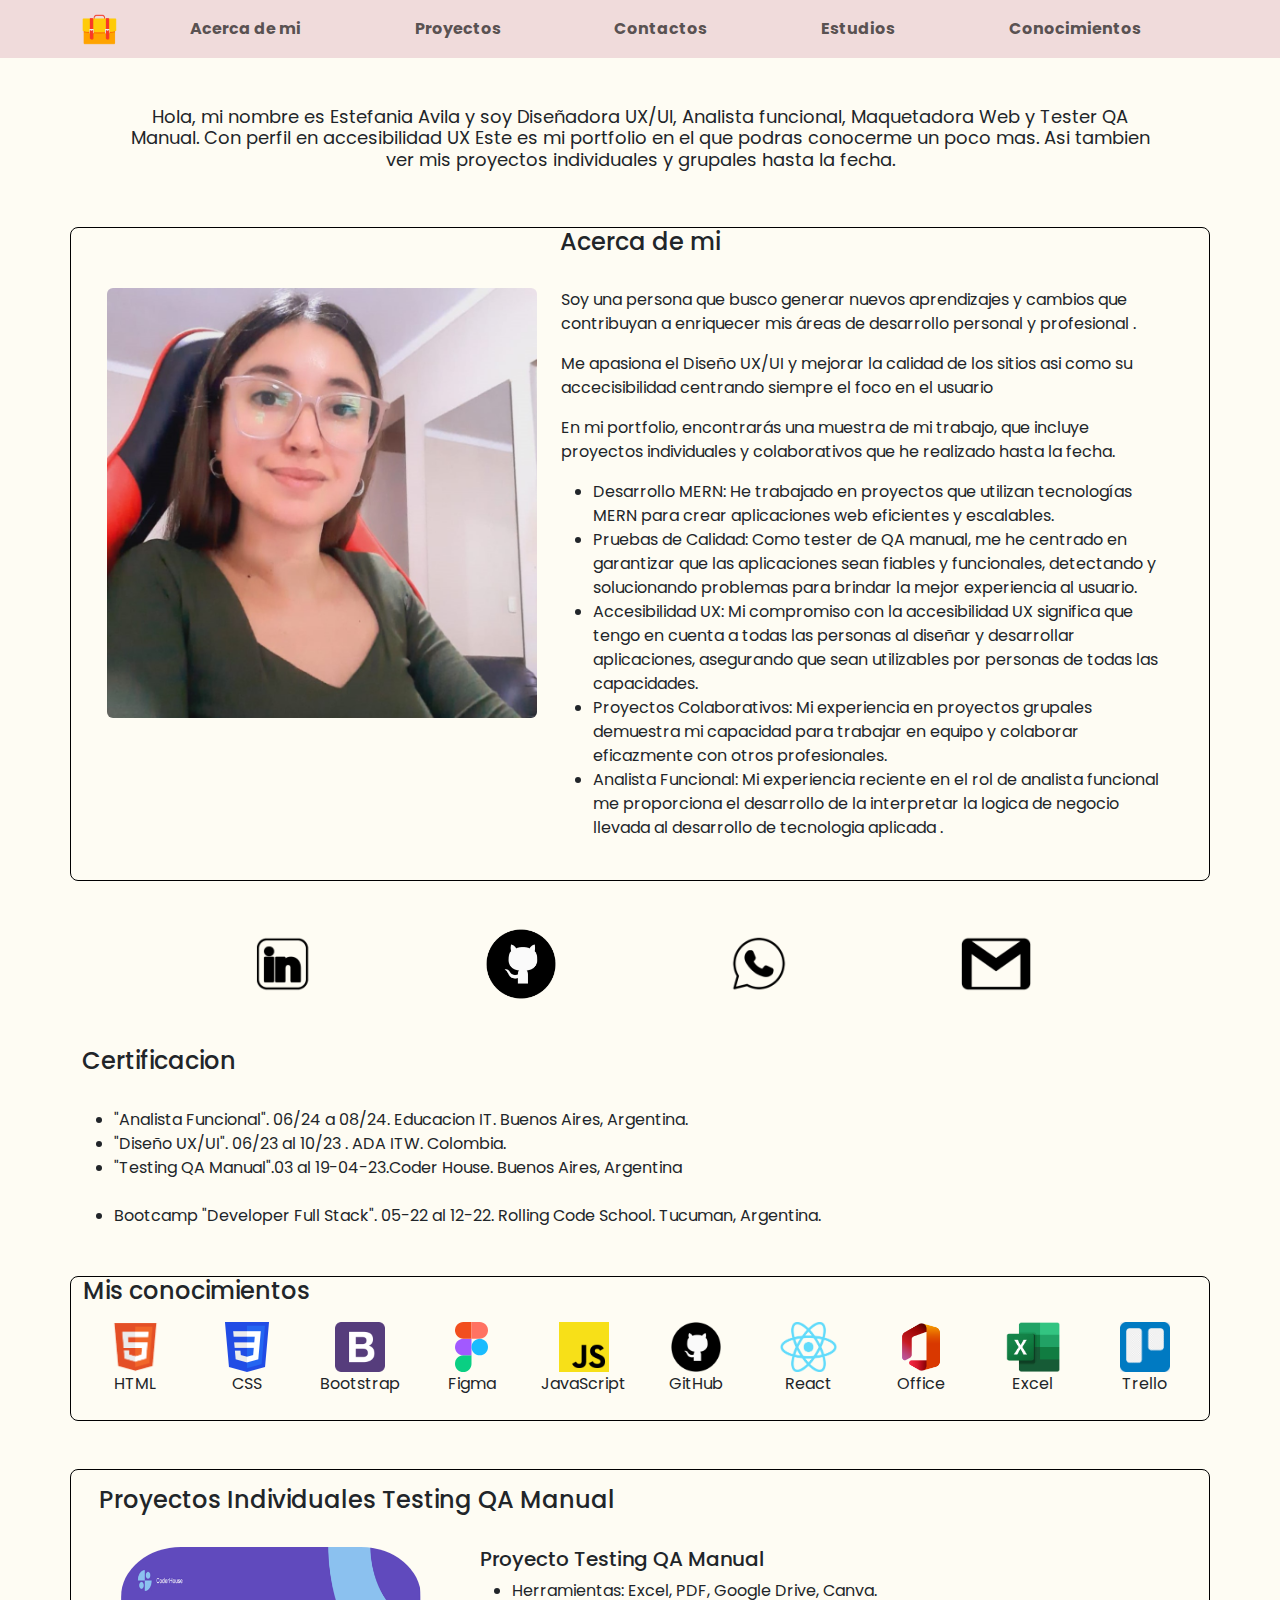
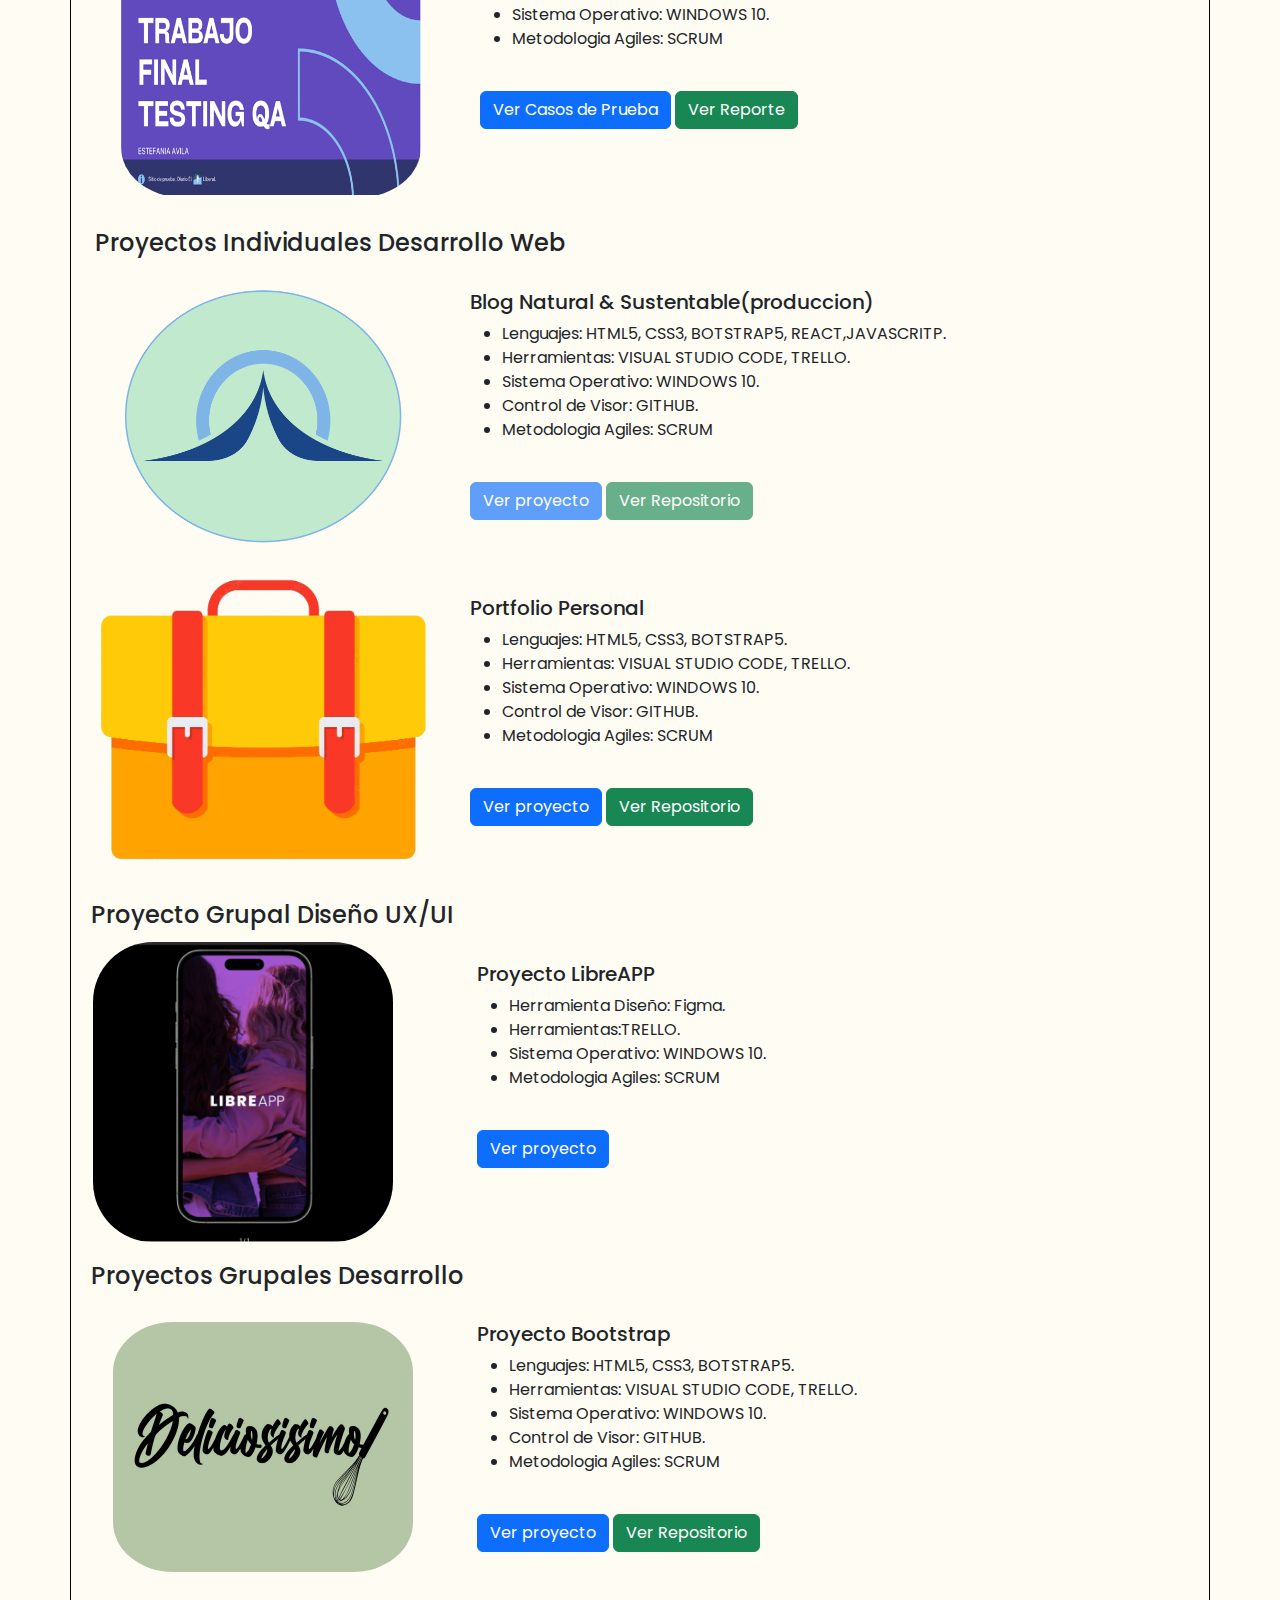
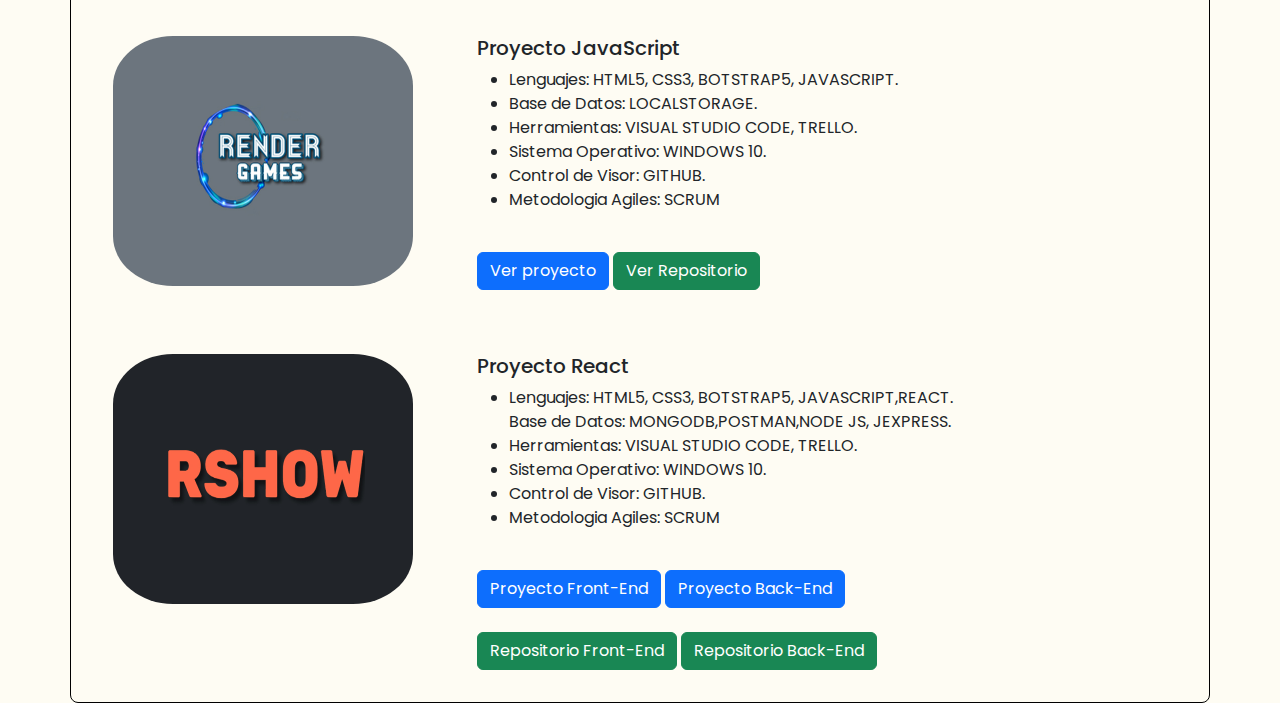
<file: index.html>
<!DOCTYPE html>
<html lang="en">
  <head>
    <meta charset="UTF-8" />
    <meta http-equiv="X-UA-Compatible" content="IE=edge" />
    <meta name="viewport" content="width=device-width, initial-scale=1.0" />
    <title>Portfolio</title>
    <link rel="stylesheet" href="style.css" />
    <link
      rel="stylesheet"
      href="	https://cdn.jsdelivr.net/npm/bootstrap@5.3.0-alpha1/dist/css/bootstrap.min.css"
    />
    <link
      rel="stylesheet"
      href="https://cdn-uicons.flaticon.com/uicons-solid-straight/css/uicons-solid-straight.css"
    />
    <link rel="preconnect" href="https://fonts.googleapis.com">
<link rel="preconnect" href="https://fonts.gstatic.com" crossorigin>
<link href="https://fonts.googleapis.com/css2?family=Inter:wght@100;200;300;400;500;600;700;800;900&family=Poppins:ital,wght@0,100;0,200;0,300;0,400;0,500;0,600;0,700;0,800;0,900;1,100;1,200;1,300;1,400;1,500;1,600;1,700;1,800;1,900&display=swap" rel="stylesheet">
  </head>
  <body>
    <nav class="navbar navbar-expand-lg ">
      <div class="container container-navbar">
        <a class="navbar-brand" href="#"
          ><img src="./finales/portfolio.png" width="35" alt=""
        /></a>
        <button
          class="navbar-toggler"
          type="button"
          data-bs-toggle="collapse"
          data-bs-target="#navbarNav"
          aria-controls="navbarNav"
          aria-expanded="false"
          aria-label="Toggle navigation"
        >
          <span class="navbar-toggler-icon"></span>
        </button>
        <div class="collapse navbar-collapse item-navb" id="navbarNav">
          <ul class="navbar-nav ul-navbar">
            <li class="nav-item">
              <a class="nav-link" aria-current="page" href="#acercademi">Acerca de mi</a>
            </li>
            <li class="nav-item">
              <a class="nav-link" href="#proyectos">Proyectos</a>
            </li>
            <li class="nav-item">
              <a class="nav-link" href="#contactos">Contactos</a>
            </li>
            <li class="nav-item">
              <a class="nav-link" href="#certificacion">Estudios</a>
            </li>
            <li class="nav-item">
              <a class="nav-link" href="#conocimientos">Conocimientos</a>
            </li>
          </ul>
        </div>
      </div>
    </nav>

    <main>
      <div class="container p-5">
        <div class="row presentacion">
          <h4 class="presentacion">
            Hola, mi nombre es Estefania Avila y soy Diseñadora UX/UI, Analista funcional, Maquetadora Web y Tester QA Manual. Con perfil en accesibilidad UX
            Este es mi portfolio en el que podras conocerme un poco mas. Asi tambien ver mis proyectos individuales y grupales hasta la fecha. 
          </h4>
        </div>
      </div>

      <div class="container " id="acercademi">
        <h2 class="titu-acercademi">Acerca de mi</h2>
        <div class="row  p-4">
          <div class="col col-12 col-md-5 ">
            <img src="foto perfil cuadrado.jpeg" alt="" class="img-fluid rounded" />
          </div>
          <div class="col col-12 col-md-7 ">
            <p>
            Soy una persona que busco generar nuevos aprendizajes y cambios que contribuyan 
            a enriquecer mis áreas de desarrollo personal y profesional .
            <br>
            <p>Me apasiona el Diseño UX/UI y mejorar la calidad de los sitios asi como su accecisibilidad centrando
               siempre el foco en el usuario</p>
            <p>En mi portfolio, encontrarás una muestra de mi trabajo, que incluye proyectos individuales 
              y colaborativos que he realizado hasta la fecha.
              <ul>
                <li>
                    Desarrollo MERN: He trabajado en proyectos que utilizan tecnologías MERN para crear aplicaciones web eficientes y escalables.
                  </li>
                  <li>
                    Pruebas de Calidad: Como tester de QA manual, me he centrado en garantizar que las aplicaciones sean fiables y funcionales, detectando y solucionando problemas para brindar la mejor experiencia al usuario.

                  </li>
                  <li>
                    Accesibilidad UX: Mi compromiso con la accesibilidad UX significa que tengo en cuenta a todas las personas al diseñar y desarrollar aplicaciones, asegurando que sean utilizables por personas de todas las capacidades.
                  </li>
                  <li>
                    Proyectos Colaborativos: Mi experiencia en proyectos grupales demuestra mi capacidad para trabajar en equipo y colaborar eficazmente con otros profesionales.
                  </li>
                   <li>
                    Analista Funcional: Mi experiencia reciente en el rol de analista funcional me proporciona el desarrollo de la interpretar la logica de negocio llevada al desarrollo de tecnologia aplicada .
                  </li>
              </ul>
              </ul>

              </p>
          
          </div>
        </div>
      </div>

       <div class="container  mt-5 contactos" id="contactos">
        <a href="https://www.linkedin.com/in/estefaniaeavila/" target="_blank"><img src="./finales/linkedin.png" alt="" width="70"></a>
        <a href="https://github.com/ESTEFANIAAVILA89" target="_blank"><img src="./iconos/logo_github.png" alt="" width="70"></a>
        <a href="https://wa.me/message/SDIWJNYJWL6MK1" target="_blank"><img src="./finales/Whatsapp.png" alt="" width="70"></a>
        <a href="mailto:estefany.89.937@gmail.com" target="_blank"><img src="./finales/gmail.png" alt="" width="70" ></a>
        </h1>
      </div>
       <div class="container  mt-5" >
        <h2 class="titulos">Certificacion</h2>
        <br>
        <ul class="estudios">
            <li>
            "Analista Funcional". 06/24 a 08/24. Educacion IT. Buenos Aires, Argentina.
          </li>
          <li>
            "Diseño UX/UI". 06/23 al 10/23 . ADA ITW. Colombia.
          </li>
          <li>
          "Testing QA Manual".03 al 19-04-23.Coder House. Buenos Aires, Argentina        
        </li>
        <br>
        <li>
          Bootcamp "Developer Full Stack". 05-22 al 12-22. Rolling Code School. Tucuman, Argentina.
        </li>
       </ul>
      </div>

      <div class="container  mt-5" id="conocimientos">
        <h2 class="titulos">Mis conocimientos </h2>
        <div class="row p-2 ">
          <div class="col iconos">
            <img src="./iconos/logo_html.png" alt="" >
            <p>HTML</p>
          </div>
          <div class="col iconos">
            <img src="./iconos/logo_css.png" alt="" >
            <p>CSS</p>
          </div>
          <div class="col iconos">
            <img src="./iconos/logo_bootstrap.png" alt="" >
            <p>Bootstrap</p>
          </div>
          <div class="col iconos">
            <img src="./iconos/logo_figma.svg" alt="">
            <p>Figma</p>
          </div>
          <div class="col iconos">
            <img src="./iconos/logo_js.png" alt="">
            <p>JavaScript</p>
          </div>
          <div class="col iconos">
            <img src="./iconos/logo_github.png" alt="">
            <p>GitHub</p>
          </div>
          <div class="col iconos">
            <img src="./iconos/logo_react.png" alt="">
            <p>React</p>
          </div>
          <div class="col iconos">
            <img src="./iconos/logo_office.png" alt="">
            <p>Office</p>
          </div>
          <div class="col iconos" iconos>
            <img src="./iconos/logo_excel.png" alt="">
            <p>Excel</p>
          </div>
          <div class="col iconos" iconos>
            <img src="./iconos/logo_trello.png" alt="">
            <p>Trello</p>
          </div>
       </div>
    </div>

     

      <div class="container  mt-5" id="proyectos">
      
        <div class="row p-3 ">
          <br>
          <h2 class="titulos">Proyectos Individuales Testing QA Manual</h2>

          <div class="col col-12 col-md-4 p-4">
            <img
              src="./tester-proyecto.png"
              alt=""
              class="TesterQA"
            />
          </div>
          <div class="col col-12 col-md-8 p-4">
            <h5>Proyecto Testing QA Manual</h5>
            <ul>
              <li>
                Herramientas: Excel, PDF, Google Drive, Canva.
              </li>
              <li>
                Sistema Operativo: WINDOWS 10.
              </li>
             <li>
                Metodologia Agiles: SCRUM
              </li>
              </ul>
              <br>
           
            <a href="https://drive.google.com/file/d/1Pg7HQIiexEK6aVC2f1GFPfiaurC2ksxF/view?usp=sharing" target="_blank" class="btn btn-primary">Ver Casos de Prueba</a>
             <a href="https://docs.google.com/spreadsheets/d/1ebCuMoXEHLmcaUTxUsTurkjVEPuyPuYnbvMNGeEVJbI/edit?usp=sharing" target="_blank" class="btn btn-success">Ver Reporte</a>
          </div>
          <div class="row p-2 ">
            <br>
          <h2 class="titulos">Proyectos Individuales Desarrollo Web</h2>
          <div class="col col-12 col-md-4">
            <img
              src="./LOGONyS.png"
              alt=""
              class="img-fluid"
            />
          </div>
          <div class="col col-12 col-md-8 p-4">
            <h5>Blog Natural & Sustentable(produccion)</h5>
            <ul>
              <li>
              Lenguajes: HTML5, CSS3, BOTSTRAP5, REACT,JAVASCRITP.
              </li>
              <li>
                Herramientas: VISUAL STUDIO CODE, TRELLO.
              </li>
              <li>
                Sistema Operativo: WINDOWS 10.
              </li>
              <li>
                Control de Visor: GITHUB.
              </li>
              <li>
                Metodologia Agiles: SCRUM
              </li>
              </ul>
              <br>
           
            <a href="https://proyecto-bootstrap-six.vercel.app/Proyecto%20Bootstrap/html/Principal.html" target="_blank" class="btn btn-primary disabled">Ver proyecto</a>
             <a href="https://github.com/ESTEFANIAAVILA89/proyecto-portfolio.git" target="_blank" class="btn btn-success disabled">Ver Repositorio</a>
          </div>
           <div class="col col-12 col-md-4">
            <img
              src="./finales/portfolio.png"
              alt=""
              class="img-fluid"
            />
          </div>
          <div class="col col-12 col-md-8 p-4">
            <h5>Portfolio Personal</h5>
            <ul>
              <li>
              Lenguajes: HTML5, CSS3, BOTSTRAP5.
              </li>
              <li>
                Herramientas: VISUAL STUDIO CODE, TRELLO.
              </li>
              <li>
                Sistema Operativo: WINDOWS 10.
              </li>
              <li>
                Control de Visor: GITHUB.
              </li>
              <li>
                Metodologia Agiles: SCRUM
              </li>
              </ul>
              <br>
           
            <a href="https://mi-portfolio-six.vercel.app/" target="_blank" class="btn btn-primary ">Ver proyecto</a>
             <a href="https://github.com/ESTEFANIAAVILA89/proyecto-portfolio.git" target="_blank" class="btn btn-success">Ver Repositorio</a>
          </div>
          
        </div>

        </div>
        <div class="row p-2 ">
          <div><h2 class="titulos">Proyecto Grupal Diseño UX/UI</h2></div>
          
          <div class="col col-12 col-md-4 p-1">
            <img
              src="libreapp.png"
              alt=""
              class="libreapp"
            />
          </div>
          
          <div class="col col-12 col-md-8 p-4">
          <h5>Proyecto LibreAPP</h5>
            <ul>
              <li>
                Herramienta Diseño: Figma. 
            </li>
              <li>
                Herramientas:TRELLO.
              </li>
              <li>
                Sistema Operativo: WINDOWS 10.
              </li>
              
              <li>
                Metodologia Agiles: SCRUM
              </li>
              </ul>
              <br>
           
            <a href="https://www.figma.com/file/CJDdpukct5jznwBgKDvZU3/LIBREAPP?type=design&mode=design&t=GGj1aT2AAzinmqPl-0" target="_blank" class="btn btn-primary">Ver proyecto</a>
             
          </div>
        </div>
        <div class="row p-2 ">
          <div><h2 class="titulos">Proyectos Grupales Desarrollo</h2></div>
          
          <div class="col col-12 col-md-4 p-4">
            <img
              src="./portadas proyectos/deliciosisimo.jpg"
              alt=""
              class="deliciosisimo"
            />
          </div>
          
          <div class="col col-12 col-md-8 p-4">
          <h5>Proyecto Bootstrap</h5>
            <ul>
              <li>
              Lenguajes: HTML5, CSS3, BOTSTRAP5.
              </li>
              <li>
                Herramientas: VISUAL STUDIO CODE, TRELLO.
              </li>
              <li>
                Sistema Operativo: WINDOWS 10.
              </li>
              <li>
                Control de Visor: GITHUB.
              </li>
              <li>
                Metodologia Agiles: SCRUM
              </li>
              </ul>
              <br>
           
            <a href="https://proyecto-bootstrap-six.vercel.app/Proyecto%20Bootstrap/html/Principal.html" target="_blank" class="btn btn-primary">Ver proyecto</a>
             <a href="https://github.com/MarioG314/Proyecto-Bootstrap.git" target="_blank" class="btn btn-success">Ver Repositorio</a>
          </div>
        </div>

        <div class="row p-2 ">
          <div class="col col-12 col-md-4 p-4">
            <img
              src="./portadas proyectos/render.jpg"
              alt=""
              class="render"
            />
          </div>
          <div class="col col-12 col-md-8 p-4">
      <h5>Proyecto JavaScript</h5>
            <ul>
              <li>
              Lenguajes: HTML5, CSS3, BOTSTRAP5, JAVASCRIPT.
              </li>
              <li>
                Base de Datos: LOCALSTORAGE.
              </li>
              <li>
                Herramientas: VISUAL STUDIO CODE, TRELLO.
              </li>
              <li>
                Sistema Operativo: WINDOWS 10.
              </li>
              <li>
                Control de Visor: GITHUB.
              </li>
              <li>
                Metodologia Agiles: SCRUM
              </li>
              </ul>
              <br>
           
            <a href="https://render-games-rc.netlify.app/index.html" target="_blank" class="btn btn-primary">Ver proyecto</a>
             <a href="https://github.com/nicosalasaraoz/Proyecto-2-Grupo-4" target="_blank" class="btn btn-success">Ver Repositorio</a>
          </div>
        </div>
        

        <div class="row p-2 ">
          <div class="col col-12 col-md-4 p-4">
            <img
              src="./portadas proyectos/rshow.jpg"
              alt=""
              class="rshow"
            />
          </div>
          <div class="col col-12 col-md-8 p-4">
            <h5>Proyecto React</h5>
            <ul>
              <li>
              Lenguajes: HTML5, CSS3, BOTSTRAP5, JAVASCRIPT,REACT.
              </li>
              Base de Datos: MONGODB,POSTMAN,NODE JS, JEXPRESS.
              <li>
                Herramientas: VISUAL STUDIO CODE, TRELLO.
              </li>
              <li>
                Sistema Operativo: WINDOWS 10.
              </li>
              <li>
                Control de Visor: GITHUB.
              </li>
              <li>
                Metodologia Agiles: SCRUM
              </li>
              </ul>
              <br>
           
            <a href="https://mosquetero.vercel.app/" target="_blank" class="btn btn-primary">Proyecto Front-End</a>
            <a href="https://shows-9tkg.onrender.com/posts" target="_blank" class="btn btn-primary">Proyecto Back-End</a>
            <br><br>
             <a href="https://github.com/Osqui2015/mosquetero" target="_blank" class="btn btn-success">Repositorio Front-End</a>
             <a href="https://github.com/Osqui2015/mosqueteroBack" target="_blank" class="btn btn-success">Repositorio Back-End</a>


          </div>
        </div>
      </div>
     
    </main>
    <footer>
      <div class="container">
        <div class="row">

        </div>
      </div>
    </footer>
    <script src="https://cdn.jsdelivr.net/npm/bootstrap@5.3.0-alpha1/dist/js/bootstrap.bundle.min.js"></script>
  </body>
</html>
</file>
<file: style.css>
body {
  background-color: #fefcf3 !important;

  font-family: "Poppins", sans-serif !important;
}
.navbar {
  background-color: #f0dbdb;
  font-family: "Poppins", sans-serif !important;
  font-weight: bold;
}

.container-navbar {
  display: flex !important;
  justify-content: space-between !important;
}

.ul-navbar {
  width: 100%;
  display: flex;
  justify-content: space-around;
}

.iconos {
  text-align: center;
}

.iconos > img {
  text-align: center;
  height: 50px;
}
.titu-acercademi {
  text-align: center;
  font-size: x-large;
}
.presentacion {
  text-align: center;
  font-weight: normal;
  font-size: large;
}
.titulos {
  font-size: x-large;
}
.contactos {
  display: flex;
  justify-content: space-evenly;
}
#acercademi {
  border: 1px solid black;
  border-radius: 8px;
}
#conocimientos {
  border: 1px solid black;
  border-radius: 8px;
}
#proyectos {
  border: 1px solid black;
  border-radius: 8px;
}

.libreapp {
  border-radius: 20%;
  width: 300px;
  height: 300px;
  margin-left: 10px;
}
.deliciosisimo {
  border-radius: 20%;
  width: 300px;
  height: 250px;
  margin-left: 10px;
}
.render{
  border-radius: 20%;
  width: 300px;
  height: 250px;
  margin-left: 10px;
}
.rshow{
  border-radius: 20%;
  width: 300px;
  height: 250px;
  margin-left: 10px;
}
.TesterQA{
  border-radius: 20%;
  width: 300px;
  height: 250px;
  margin-left: 10px;
}
</file>
